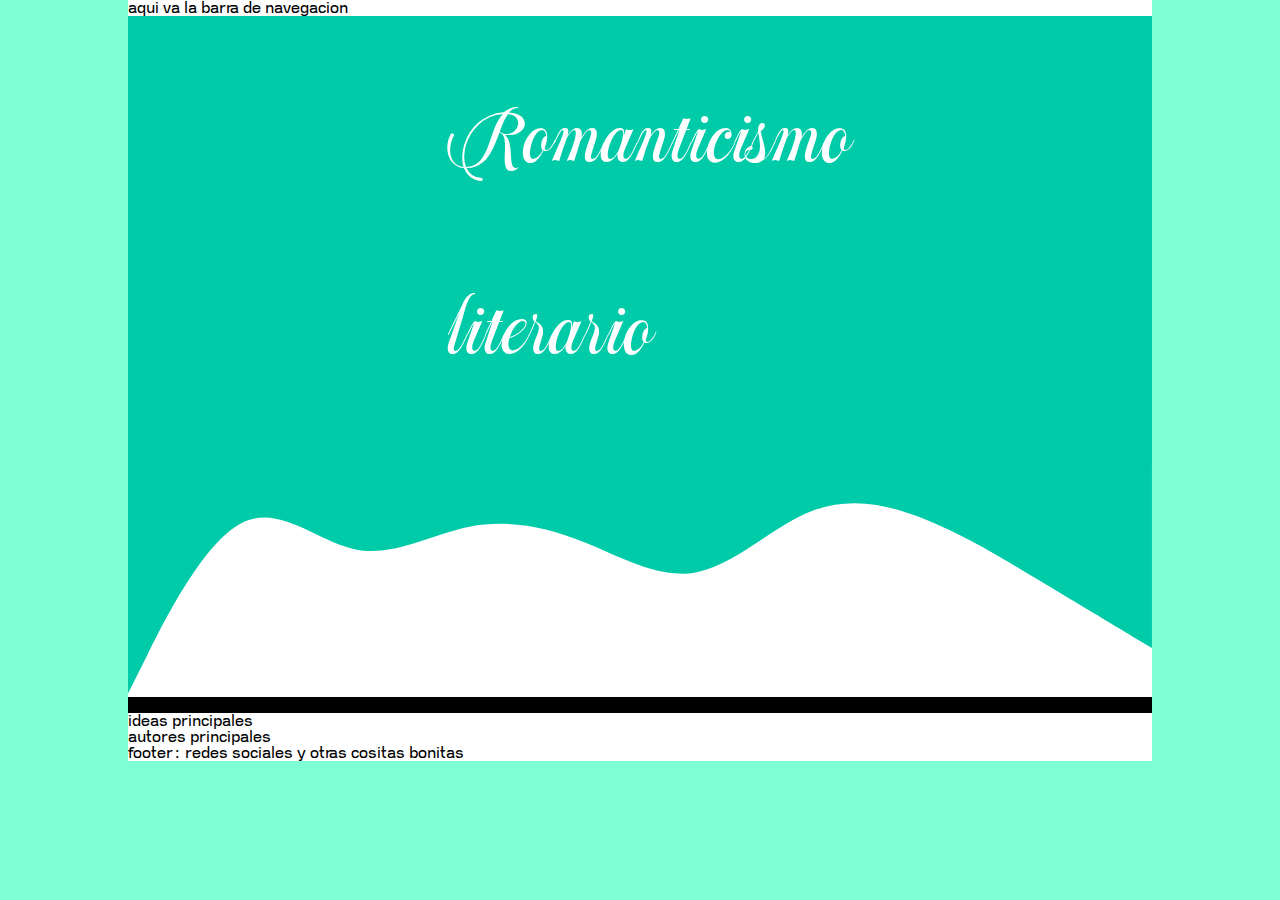
<file: index.html>
<!DOCTYPE html>
<html lang="es">
<head>
    <meta charset="UTF-8">
    <meta http-equiv="X-UA-Compatible" content="IE=edge">
    <meta name="viewport" content="width=device-width, initial-scale=1.0">
    <title>Romanticismo - Inicio</title>
    <!--Enlace a la hoja de estilo-->
    <link rel="stylesheet" href="./css/index.css">
    <!--Enlace al favicon-->
    <link rel="shortcut icon" href="../romanticismo/imagenes/plumaaaaa.png" type="image/x-icon">
</head>
<body>
    <div id="wrapper">
        <nav>
            aqui va la barra de navegacion
        </nav>

        <!-- HERO VERSION 1: FOTO + TEXTO
        <section id="hero">
            <div id="titulo">
            Romanticismo<br>literario
        </div>
        </section>
        -->

        <!-- HERO VERSION 2: HAIKEI + POSITION + FROSTE
        <section id="hero2">
                <div id="titulo2">
                Romanticismo<br>literario
            </div>
        </section>
        -->
        <section id="hero3">
            <div id="titulo3">
            Romanticismo<br>literario
        </div>
    </section>
    <svg xmlns="http://www.w3.org/2000/svg" viewBox="0 0 1440 320"><path fill="#00cba9" fill-opacity="1" d="M0,320L26.7,266.7C53.3,213,107,107,160,80C213.3,53,267,107,320,117.3C373.3,128,427,96,480,85.3C533.3,75,587,85,640,106.7C693.3,128,747,160,800,149.3C853.3,139,907,85,960,64C1013.3,43,1067,53,1120,74.7C1173.3,96,1227,128,1280,160C1333.3,192,1387,224,1413,240L1440,256L1440,0L1413.3,0C1386.7,0,1333,0,1280,0C1226.7,0,1173,0,1120,0C1066.7,0,1013,0,960,0C906.7,0,853,0,800,0C746.7,0,693,0,640,0C586.7,0,533,0,480,0C426.7,0,373,0,320,0C266.7,0,213,0,160,0C106.7,0,53,0,27,0L0,0Z"></path></svg>


        <section id="intro">
            introduccion al romanticismo
        </section>
        <section id="ideas">
            ideas principales
        </section>
        <section id="autores">
            autores principales
        </section>
        <footer>
            footer: redes sociales y otras cositas bonitas
        </footer>
    </div>
</body>
</html>
</file>
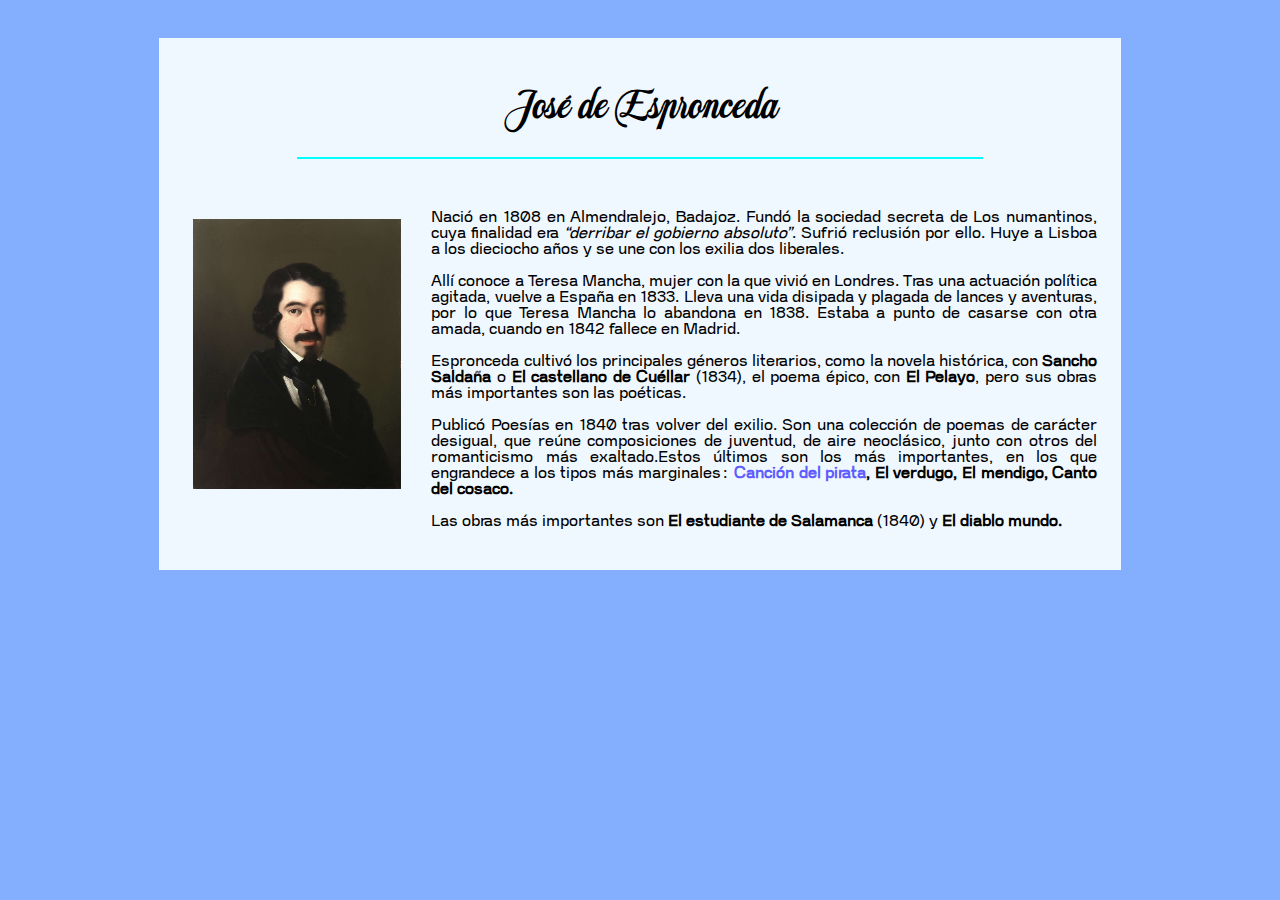
<file: Ejercicio2.html>
<!DOCTYPE html>
<html lang="es">
<head>
    <meta charset="UTF-8">
    <meta http-equiv="X-UA-Compatible" content="IE=edge">
    <meta name="viewport" content="width=device-width, initial-scale=1.0">
    <title>Espronceda</title>
    <!-- enlazo con la hoja de estilo externa-->
    <link rel="stylesheet" href="./css/autores.css">
    <!-- iconito pequeño favicon-->
    <link rel="shortcut icon" href="./imagenes/plumaaaaa.png" type="image/x-icon">
</head>
<body>

    <div id="wrapper">
    <h1>José de Espronceda</h1>
    <!--Imagen de espronceda-->
<img id="espronceda" src="./imagenes/espronceda/jose-de-espronceda-09c233-1024.jpg" alt="Retrato del escritor espronceda">
    <p>Nació en 1808 en Almendralejo, Badajoz. Fundó la sociedad secreta de Los
    numantinos, cuya finalidad era <i>“derribar el gobierno absoluto”</i>. Sufrió
    reclusión por ello. Huye a Lisboa a los dieciocho años y se une con los exilia
    dos liberales.</p>
    
    <p>Allí conoce a Teresa Mancha, mujer con la que vivió en Londres. Tras una
    actuación política agitada, vuelve a España en 1833. Lleva una vida disipada
    y plagada de lances y aventuras, por lo que Teresa Mancha lo abandona en
    1838. Estaba a punto de casarse con otra amada, cuando en 1842 fallece en
    Madrid.</p>
    
    <p>Espronceda cultivó los principales géneros literarios, como la novela
    histórica, con <b>Sancho Saldaña</b> o <b>El castellano de Cuéllar</b> (1834), el poema
    épico, con <b>El Pelayo</b>, pero sus obras más importantes son las poéticas.</p>
    
    <p>Publicó Poesías en 1840 tras volver del exilio. Son una colección de poemas
    de carácter desigual, que reúne composiciones de juventud, de aire
    neoclásico, junto con otros del romanticismo más exaltado.Estos últimos son los más importantes, en los que engrandece a los tipos
    más marginales: <b><a href="../romanticismo/Ejercicio3.html">Canción del pirata</a>, El verdugo, El mendigo, Canto del
    cosaco.</b></p>
    
    <p>Las obras más importantes son <b>El estudiante de Salamanca</b> (1840) y <b>El diablo mundo.</b></p>
    
    
<div id="limpiar"></div>
</div>

</body>
</html>
<!--Hay imagenes de fondo ya sea de patron o de calidad como si fuera un fondo de escritorio
esto el problema que tiene es que en pc se ve de otra manera y en el movil de otra por lo que se 
tiene que poner dos imagenes distintas :) -->
</file>
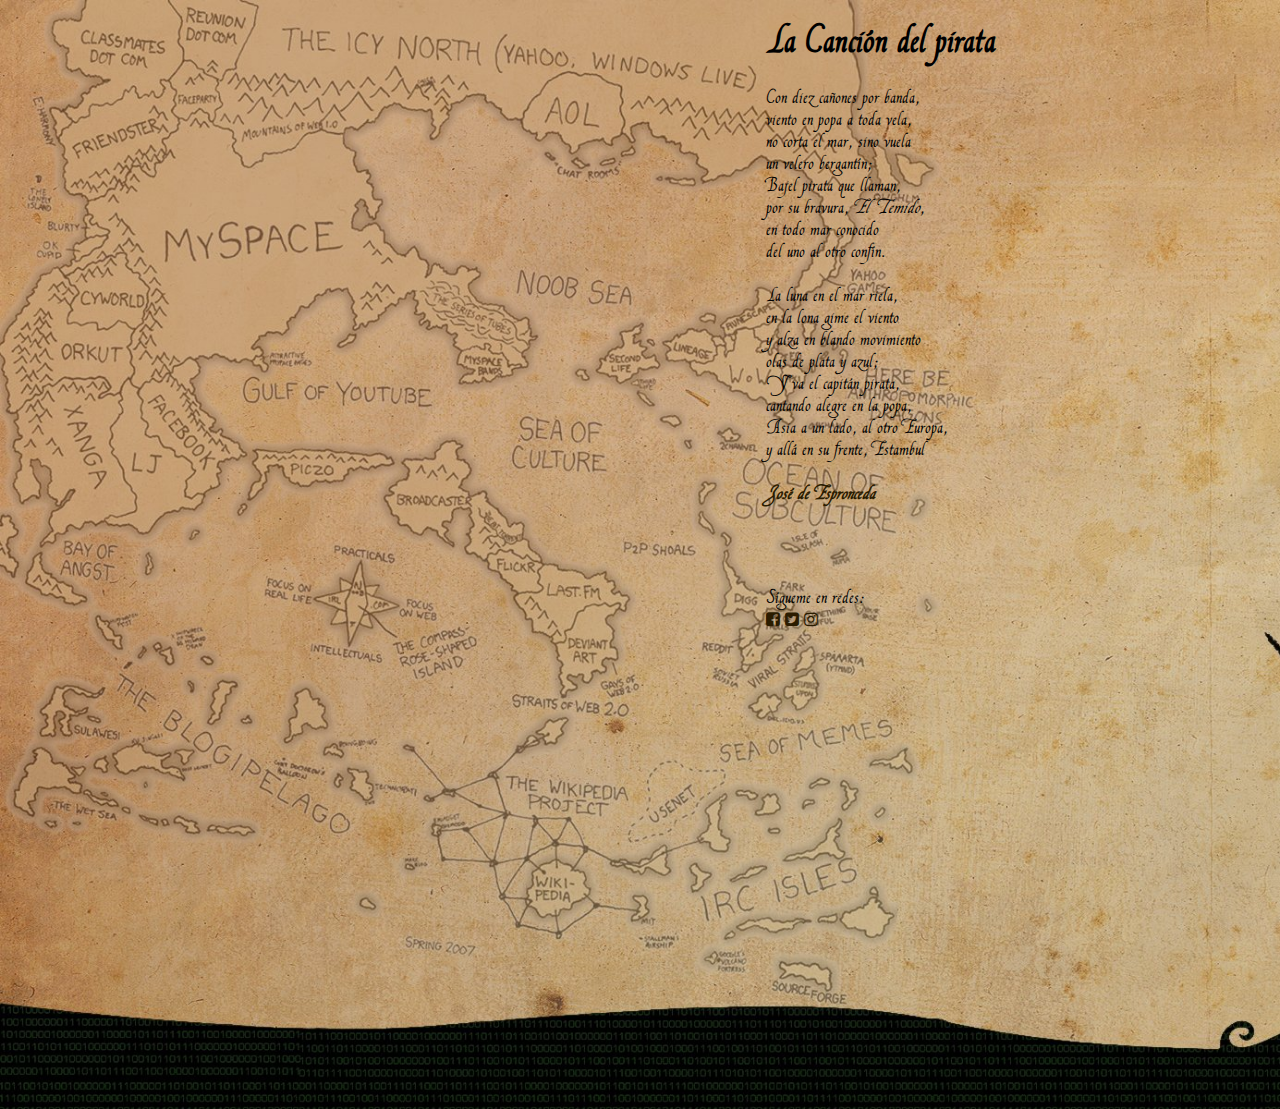
<file: Ejercicio3.html>
<!DOCTYPE html>
<html lang="es">
<head>
    <meta charset="UTF-8">
    <meta http-equiv="X-UA-Compatible" content="IE=edge">
    <meta name="viewport" content="width=device-width, initial-scale=1.0">
    <title>Canción del pirata</title>
    <link rel="stylesheet" href="./css/pirata-otra.css">
    <link rel="shortcut icon" href="./imagenes/images.png" type="image/x-icon">
    <!-- enlace de icono fontawesome 4.7-->
    <link rel="stylesheet" href="https://cdnjs.cloudflare.com/ajax/libs/font-awesome/4.7.0/css/font-awesome.min.css">
</head>
<body>

<div id="poema"> <!--meter el texto en una caja-->
    <h1>La Canción del pirata</h1>
Con diez cañones por banda,<br>
viento en popa a toda vela,<br>
no corta el mar, sino vuela<br>
un velero bergantín;<br>
Bajel pirata que llaman,<br>
por su bravura, <i>El Temido</i>,<br>
en todo mar conocido<br>
del uno al otro confín.<br><br>

La luna en el mar riela,<br>
en la lona gime el viento<br>
y alza en blando movimiento<br>
olas de plata y azul;<br>
Y va el capitán pirata,<br>
cantando alegre en la popa,<br>
Asia a un lado, al otro Europa,<br>
y allá en su frente, Estambul<br><br>

<i><b><a href="../romanticismo/Ejercicio2.html">José de Espronceda</a></b></i><br><br><br><br>

<!-- icono de redes sociales-->
<p> Sígueme en redes:<br>
    <a href="https://es-es.facebook.com/" target="_blank"><i class="fa fa-facebook-square" aria-hidden="true"></i></a>
    <a href="https://twitter.com/?lang=es" target="_blank"><i class="fa fa-twitter-square" aria-hidden="true"></i></a>
    <a href="https://www.instagram.com/" target="_blank"><i class="fa fa-instagram" aria-hidden="true"></i></a>
    </p>
</div>
</body>
</html>
</file>
<file: css/index.css>
/***********************************************************/
/* Web del Romanticismo                                    */
/* Hoja de estilo para index                           */
/* autora: Wachi Wachi                                     */
/* versión: 1.0                                            */
/* 21 de Octubre de 2022                                   */
/***********************************************************/

/* ESTILO GENERAL                                          */

@font-face {
    font-family: titulos;
    src: url('../fonts/Million\ Harmony.ttf');
}

@font-face {
    font-family: texto;
    src: url('../fonts/VioletSans-Regular.ttf');
}

body {font-family: texto;
    background-color: aquamarine;
    margin: 0;
    padding: 0;
}

* {box-sizing: border-box;}

#wrapper {width: 80%;
    background-color:white;
    margin: auto;
}

/* hero sections  OPCION 1: FOTO + TEXTO**********************************/

#hero {background-image: url(../imagenes/herosection/wanderer-above-the-sea-fog-friedrich.jpg);
height: 100vh; /*para obligar que se vea mas alla del contenido */
background-repeat: no-repeat; /* no la repitas */
background-size: cover; /* cubre todo el fondo*/
background-position: center; /*fija lo que hay en el medio */
font-family: titulos;
font-size: 2rem;
padding-left: 5%;
padding-top: 5%;
}

#titulo {background-color: rgba(255,255,255,0.5);
width: 30%;
padding: 2%;
text-align: center;
border-radius: 10%;
}

/* hero sections  OPCION 2: HAIKEI APP + POSITION + FROSTED GLASS********************************************/

    #hero2 {background-image: url('../imagenes/backgrounds/fotito_trambolica.svg');
            height: 100vh;
            background-repeat: no-repeat;
            background-size: cover;
            position:relative; /* el hero se mueve de sitio */
    }

    #titulo2 {font-family: titulos;
              font-size: 3rem;
              background-color: rgba(255, 255, 255, 0.25);
              width:50%;
              text-align: center; /*podria haber sido u padding */

              /* estas 4 reglas colocan una caja dentro de otra */
              position: absolute; /* el titulo se fija DENTRO del hero */
              top:50%;
              left:50%;
              transform: translate(-50%, -50%);

              /*para el efecto fostd glass (fondo debe ser blanco y con opacidad por debajo de 0.5)*/

              backdrop-filter: blur(5px);

    }

/* hero sections  OPCION 3: COLOR LISO + GETWAVES*******************************************/

#hero3 {background-color:#00cba9;/* el mismo color que la ola */
        height: 50vh;
        position: relative;
} 

#titulo3 {font-family: titulos;
          font-size: 4rem;
          color:#fff;
          position:absolute;
          top: 50%;
          left:50%;
          transform: translate(-50%,-50%);
          
}

#intro {background-color: black;}

/* MEDIA QUERIS                                          */

@media only screen and (width<= 900px){
    #wrapper {width: 90%;}
    #título {font-size: 2rem;
            width: 50%;}
}

@media only screen and (width<= 600px){
    #wrapper {width: 100%;}
}
</file>
<file: css/autores.css>
/***********************************************************/
/* Web del Romanticismo                                    */
/* Hoja de estilo de autores                               */
/* autora: Wachi Wachi                                     */
/* versión: 1.0                                            */
/* 21 de Octubre de 2022                                   */
/***********************************************************/

/* ESTILO GENERAL                                          */

@font-face {
    font-family: titulos;
    src: url('../fonts/Million\ Harmony.ttf');
}

@font-face {
    font-family: texto;
    src: url('../fonts/VioletSans-Regular.ttf');
}

*{box-sizing:border-box} 

body { margin:0;padding:0; /*para quitar el fondo en el movil*/
       font-family: texto;
       padding: 3%;
       background-color: rgb(132, 175, 255);
}

#wrapper {
    background-color: aliceblue;
    width: 80%;
    margin: 0 auto;
    padding: 2%;

}

#limpiar {clear:both}

h1,h2,h3 {
        font-family: titulos;
        text-align: center;
        margin:auto;
        margin-bottom: 50px;
        border-bottom: 2px solid aqua;
        width: 75%;

}

#espronceda {
    float:left; /* para que la imagen tenga el texto alrededor */
    padding: 10px;
    margin-right: 20px;
    margin-bottom: 30px;
    width:25%;
}
p{
    text-align: justify;
}

a {
    text-decoration: none;
    color: rgb(94, 94, 255);
}
/* pseudoclase como selector :hover (ratón encima) */
a:hover{color: aqua;
    text-decoration: underline;
}


/****** MEDIA QUERIES ***************************************/
@media only screen and (width<=850px){
    #espronceda {width:50%;
    margin:0%;
    }
}

@media only screen and (width<=500px){
    #espronceda{width:100%;}
    #wrapper {width:100%}
}
</file>
<file: css/pirata-otra.css>
/***********************************************************/
/* Web del Romanticismo                                    */
/* Hoja de estilo de pirata-otra                           */
/* autora: Wachi Wachi                                     */
/* versión: 1.0                                            */
/* 9 de Noviembre de 2022                                  */
/***********************************************************/

/* ESTILO GENERAL                                          */

@font-face {
    font-family: escritura;
    src: url('../fonts/FLllna2U.ttf');
}

@font-face {
    font-family: titulos;
    src: url('../fonts/Million\ Harmony.ttf');
}

body { font-family: escritura;
    /*vamos a colocar una foto sola de fondo */
    background-image: url('../imagenes/photo-background/Pirate-Background.jpg');
    background-repeat: no-repeat;
    background-size: cover;
    height: 120vh;

}

a {
    text-decoration: none;
    color: rgb(43, 28, 0);
}

a:hover{color: rgb(255, 255, 255);
    text-decoration: underline;
}

#poema {margin-left: 60%}

.fa {font-family: 200% !important;}


/* MEDIA QUERIS                                          */

@media only screen and (width<=600px){
    #poema {color:white;
            margin-left: 20%;}
}
</file>
